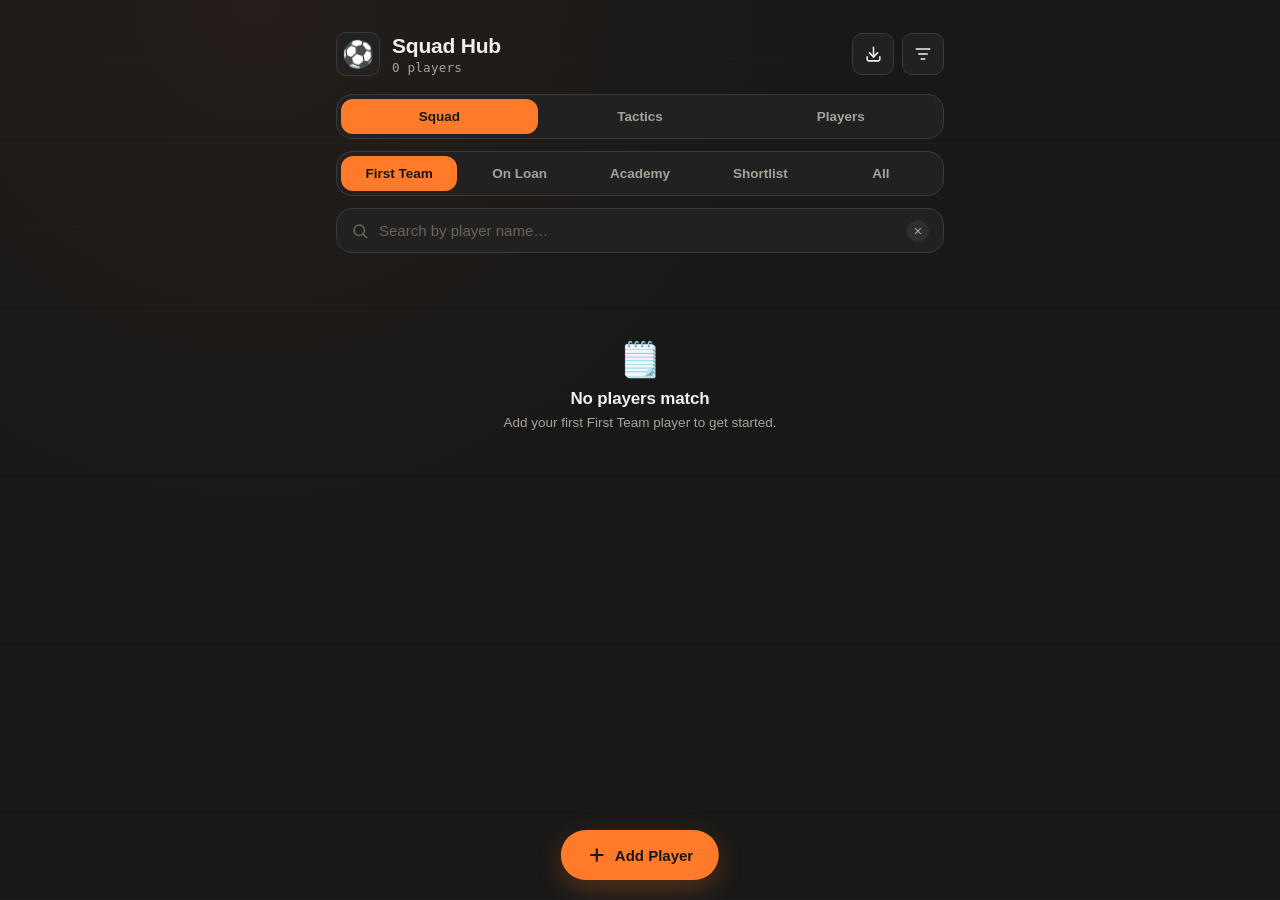
<file: index.html>
<!DOCTYPE html>
<html lang="en">
<head>
<meta charset="UTF-8">
<meta name="viewport" content="width=device-width, initial-scale=1.0, viewport-fit=cover">
<title>Squad Hub</title>

<link rel="apple-touch-icon" href="icons/icon.PNG">
<link rel="icon" type="image/png" href="icons/icon.PNG">

<meta name="apple-mobile-web-app-capable" content="yes">
<meta name="apple-mobile-web-app-status-bar-style" content="black-translucent">
<meta name="theme-color" content="#ff7a1a">
<meta name="apple-mobile-web-app-title" content="Squad Hub">
<meta name="application-name" content="Squad Hub">

<link rel="stylesheet" href="style.css">
</head>
<body>

<div class="app">

  <!-- Header -->
  <header class="app-header">
    <div class="app-header__title">
      <button type="button" class="app-header__crest" id="headerCrestBtn" aria-label="Useful links" aria-haspopup="dialog">⚽</button>
      <div>
        <h1>Squad Hub</h1>
        <p class="app-header__subtitle" id="squadCount">0 players</p>
      </div>
    </div>
    <div class="app-header__actions">
      <button class="btn btn--icon" id="openBackupBtn" aria-label="Open data and backup" aria-haspopup="dialog" aria-expanded="false">
        <svg viewBox="0 0 24 24" width="19" height="19" fill="none" stroke="currentColor" stroke-width="2" stroke-linecap="round" stroke-linejoin="round"><path d="M4 15v3a2 2 0 0 0 2 2h12a2 2 0 0 0 2-2v-3"></path><polyline points="7 10 12 15 17 10"></polyline><line x1="12" y1="15" x2="12" y2="3"></line></svg>
      </button>
      <button class="btn btn--icon" id="openFiltersBtn" aria-label="Open filters and sorting" aria-haspopup="dialog" aria-expanded="false">
        <svg viewBox="0 0 24 24" width="20" height="20" fill="none" stroke="currentColor" stroke-width="2" stroke-linecap="round" stroke-linejoin="round"><line x1="4" y1="6" x2="20" y2="6"></line><line x1="7" y1="12" x2="17" y2="12"></line><line x1="10" y1="18" x2="14" y2="18"></line></svg>
      </button>
    </div>
  </header>

  <!-- Top-level widget switch (Squad / Lineups) -->
  <div class="segmented-control" id="widgetSegmentedControl" role="tablist" aria-label="Switch widget"></div>

  <div id="squadView">

    <!-- Squad section switch (First Team / Academy / future sections) -->
    <div class="segmented-control" id="groupSegmentedControl" role="tablist" aria-label="Switch squad section"></div>

    <!-- Search -->
    <div class="search-bar">
      <svg class="search-bar__icon" viewBox="0 0 24 24" width="18" height="18" fill="none" stroke="currentColor" stroke-width="2" stroke-linecap="round" stroke-linejoin="round"><circle cx="11" cy="11" r="7"></circle><line x1="21" y1="21" x2="16.65" y2="16.65"></line></svg>
      <input type="search" id="searchInput" placeholder="Search by player name…" autocomplete="off" aria-label="Search players by name">
      <button class="search-bar__clear" id="clearSearchBtn" aria-label="Clear search" hidden>&times;</button>
    </div>

    <!-- Active filter chips -->
    <div class="active-filters" id="activeFilters" hidden></div>

    <!-- Shortlist total (shown only while the Shortlist section is active) -->
    <div class="shortlist-total" id="shortlistTotal" hidden>
      <span>Total Price</span>
      <span id="shortlistTotalValue">£0.00</span>
    </div>

    <!-- Squad list -->
    <main class="squad-list" id="squadList" aria-live="polite"></main>

    <!-- Empty state -->
    <div class="empty-state" id="emptyState" hidden>
      <div class="empty-state__icon">🗒️</div>
      <h2>No players match</h2>
      <p id="emptyStateText">Try adjusting your search or filters.</p>
      <button class="btn btn--ghost" id="emptyStateClearBtn" hidden>Clear filters</button>
    </div>

    <!-- Add Player button (always visible, thumb-friendly, above iPhone safe-area) -->
    <button class="add-player-btn" id="addPlayerBtn">
      <svg viewBox="0 0 24 24" width="20" height="20" fill="none" stroke="currentColor" stroke-width="2.5" stroke-linecap="round"><line x1="12" y1="5" x2="12" y2="19"></line><line x1="5" y1="12" x2="19" y2="12"></line></svg>
      <span>Add Player</span>
    </button>

  </div>

  <!-- Tactics widget -->
  <div id="tacticsView" hidden>

    <!-- Roles / Lineups sub-switch -->
    <div class="segmented-control" id="tacticsSubSegmentedControl" role="tablist" aria-label="Switch tactics view"></div>

    <!-- Roles sub-view: read-only tactical reference for the current formation -->
    <div id="rolesSubview">
      <div class="lineup-toolbar">
        <div class="lineup-toolbar__formation" id="rolesFormationLabel">4-3-3 Attack</div>
        <button class="btn btn--ghost btn--small" id="rolesManageTacticsBtn">Manage Tactics</button>
      </div>

      <div class="pitch" id="rolesPitch"></div>
    </div>

    <!-- Squad Depth sub-view: read-only, auto-picks the best 2 eligible
         players per role from First Team + Academy + Priority Shortlist -->
    <div id="squadDepthSubview" hidden>
      <div class="lineup-toolbar">
        <div class="lineup-toolbar__formation" id="squadDepthFormationLabel">4-3-3 Attack</div>
        <button class="btn btn--ghost btn--small" id="squadDepthManageTacticsBtn">Manage Tactics</button>
      </div>

      <div class="display-mode-control" id="squadDepthDisplayModeControl" role="tablist" aria-label="Choose how depth is ranked"></div>

      <div class="pitch" id="squadDepthPitch"></div>
    </div>

    <!-- Lineups sub-view (existing feature, unchanged) -->
    <div id="lineupsSubview" hidden>

      <div class="lineup-toolbar">
        <div class="lineup-toolbar__formation" id="formationLabel">4-3-3 Attack</div>
        <button class="btn btn--ghost btn--small" id="manageTacticsBtn">Manage Tactics</button>
      </div>

      <div class="display-mode-control" id="displayModeControl" role="tablist" aria-label="Choose what the pitch badges show"></div>

      <div class="pitch" id="pitch"></div>

      <div class="lineup-actions">
        <button class="btn btn--ghost" id="newLineupBtn">New Lineup</button>
        <button class="btn btn--primary" id="saveLineupBtn">Save Lineup</button>
      </div>

      <h2 class="lineup-section-title">Saved Lineups</h2>
      <div id="savedLineupsList"></div>
      <div class="empty-state" id="lineupsEmptyState" hidden>
        <div class="empty-state__icon">📋</div>
        <h2>No saved lineups yet</h2>
        <p>Build a starting XI on the pitch above, then tap Save Lineup.</p>
      </div>

    </div>

  </div>

  <!-- Players widget: standalone tools, not tied to your stored squad.
       Currently just Role Finder; built so a sub-widget switch can be
       added later the same way Tactics has one. -->
  <div id="playersView" hidden>

    <div id="roleFinderSubview">
      <p class="role-finder__intro">Select PlayStyles to see which tactical roles suit them best — this is a standalone calculator and never touches your stored squad.</p>

      <div class="search-bar">
        <svg class="search-bar__icon" viewBox="0 0 24 24" width="18" height="18" fill="none" stroke="currentColor" stroke-width="2" stroke-linecap="round" stroke-linejoin="round"><circle cx="11" cy="11" r="7"></circle><line x1="21" y1="21" x2="16.65" y2="16.65"></line></svg>
        <input type="search" id="roleFinderSearchInput" placeholder="Search PlayStyles…" autocomplete="off" aria-label="Search PlayStyles">
        <button class="search-bar__clear" id="roleFinderClearSearchBtn" aria-label="Clear search" hidden>&times;</button>
      </div>

      <div class="chip-group" id="roleFinderPlaystyleChips" role="group" aria-label="Select PlayStyles"></div>

      <button type="button" class="btn btn--ghost" id="roleFinderClearAllBtn">Clear All</button>

      <h2 class="lineup-section-title">Results</h2>
      <div id="roleFinderResults"></div>
      <div class="empty-state" id="roleFinderEmptyState">
        <div class="empty-state__icon">🔎</div>
        <h2>Select some PlayStyles</h2>
        <p>Pick one or more PlayStyles above to see which tactical roles they suit best.</p>
      </div>
    </div>

  </div>

</div>

<!-- Filters / Sort Sheet -->
<div class="sheet-backdrop" id="filtersBackdrop" hidden></div>
<div class="sheet" id="filtersSheet" role="dialog" aria-modal="true" aria-labelledby="filtersTitle" hidden>
  <div class="sheet__handle"></div>
  <div class="sheet__header">
    <h2 id="filtersTitle">Sort &amp; Filter</h2>
    <button class="btn btn--icon" id="closeFiltersBtn" aria-label="Close">&times;</button>
  </div>

  <div class="sheet__body">
    <section class="sheet__section">
      <h3>Sort by</h3>
      <div class="chip-group" id="sortChips" role="group" aria-label="Sort by"></div>
      <button class="sort-direction" id="sortDirectionBtn" type="button">
        <svg viewBox="0 0 24 24" width="16" height="16" fill="none" stroke="currentColor" stroke-width="2" stroke-linecap="round" stroke-linejoin="round" id="sortDirectionIcon"><line x1="12" y1="19" x2="12" y2="5"></line><polyline points="5 12 12 5 19 12"></polyline></svg>
        <span id="sortDirectionLabel">Ascending</span>
      </button>
    </section>

    <section class="sheet__section" id="categoryFilterSection" hidden>
      <h3>Category</h3>
      <div class="chip-group" id="categoryFilterChips" role="group" aria-label="Filter by category"></div>
    </section>

    <section class="sheet__section" id="priorityFilterSection" hidden>
      <h3>Priority</h3>
      <div class="chip-group" id="priorityFilterChips" role="group" aria-label="Filter by priority"></div>
    </section>

    <section class="sheet__section">
      <h3>Youth Academy</h3>
      <div class="chip-group" id="youthAcademyFilterChips" role="group" aria-label="Filter by youth academy"></div>
    </section>

    <section class="sheet__section">
      <h3>Position</h3>
      <div class="chip-group" id="positionChips" role="group" aria-label="Filter by position"></div>
    </section>

    <section class="sheet__section">
      <h3>PlayStyles</h3>
      <div class="chip-group" id="roleFitChips" role="group" aria-label="Filter by PlayStyle score"></div>
    </section>

    <section class="sheet__section">
      <h3>Tactical role</h3>
      <div class="chip-group" id="roleChips" role="group" aria-label="Filter by tactical role"></div>
    </section>
  </div>

  <div class="sheet__footer">
    <button class="btn btn--ghost" id="clearFiltersBtn">Clear all filters</button>
    <button class="btn btn--primary" id="applyFiltersBtn">Show results</button>
  </div>
</div>

<!-- Player Form (Add/Edit) -->
<div class="sheet-backdrop" id="formBackdrop" hidden></div>
<div class="sheet sheet--full" id="formSheet" role="dialog" aria-modal="true" aria-labelledby="formTitle" hidden>
  <div class="sheet__header sheet__header--center">
    <h2 id="formTitle">Add player</h2>
  </div>

  <form class="sheet__body player-form" id="playerForm" novalidate>

    <button type="button" class="btn btn--import" id="importScreenshotBtn">
      <svg viewBox="0 0 24 24" width="17" height="17" fill="none" stroke="currentColor" stroke-width="2" stroke-linecap="round" stroke-linejoin="round"><rect x="3" y="5" width="18" height="14" rx="2"></rect><circle cx="12" cy="12" r="3.5"></circle><path d="M8 5l1.5-2h5L16 5"></path></svg>
      Import from Screenshot
    </button>

    <div class="field">
      <label for="fieldName">Name</label>
      <input type="text" id="fieldName" name="name" required maxlength="60">
      <p class="field__error" id="errorName" hidden>Enter a player name.</p>
    </div>

    <div class="field">
      <label for="fieldSquadSection">Squad section</label>
      <select id="fieldSquadSection" name="squadSection" required></select>
      <p class="field__error" id="errorSquadSection" hidden>Choose a squad section.</p>
    </div>

    <div class="field">
      <label class="checkbox-field" for="fieldYouthAcademy">
        <input type="checkbox" id="fieldYouthAcademy" name="youthAcademy">
        <span>Youth Academy Player</span>
      </label>
    </div>

    <div class="field-row">
      <div class="field">
        <label for="fieldAge">Age</label>
        <input type="number" id="fieldAge" name="age" min="15" max="45" inputmode="numeric" required>
        <p class="field__error" id="errorAge" hidden>Age must be 15–45.</p>
      </div>
      <div class="field">
        <label for="fieldValue"><span id="fieldValueLabel">Value</span> <span class="field__optional">(£, optional)</span></label>
        <input type="text" id="fieldValue" name="value" inputmode="decimal" autocomplete="off">
        <p class="field__hint">Enter the full amount in pounds. Displayed as £ with thousands separators and two decimal places.</p>
        <p class="field__error" id="errorValue" hidden>Enter 0 or more.</p>
      </div>
    </div>

    <div class="field-row">
      <div class="field">
        <label for="fieldOverall">Overall</label>
        <input type="number" id="fieldOverall" name="overall" min="1" max="99" inputmode="numeric" required>
        <p class="field__error" id="errorOverall" hidden>Overall must be 1–99.</p>
      </div>
      <div class="field">
        <label for="fieldPotential">Potential</label>
        <div class="potential-input-row">
          <input type="number" id="fieldPotential" name="potential" min="1" max="99" inputmode="numeric" required>
          <button type="button" class="btn btn--icon btn--calc" id="calcPotentialBtn" aria-label="Calculate potential">
            <svg viewBox="0 0 24 24" width="19" height="19" fill="none" stroke="currentColor" stroke-width="2" stroke-linecap="round" stroke-linejoin="round"><path d="M15 4V2M15 16v-2M8 9h2M20 9h2M17.8 11.8L19 13M15 9h0M17.8 6.2L19 5M3 21l9-9M12.2 6.2L11 5"></path></svg>
          </button>
        </div>
        <p class="field__hint">Uses Age, Overall, Position and Value.</p>
        <p class="field__error" id="errorPotential" hidden>Potential must be 1–99 and ≥ Overall.</p>
      </div>
    </div>

    <div class="field">
      <label for="fieldPosition">Primary position</label>
      <select id="fieldPosition" name="position" required></select>
    </div>

    <div class="field">
      <label for="fieldRole">Tactical role <span class="field__optional">(optional)</span></label>
      <select id="fieldRole" name="role"></select>
    </div>

    <div class="field">
      <label>PlayStyles <span class="field__optional">(optional)</span></label>
      <p class="field__hint">Tap all the PlayStyles this player has.</p>
      <div class="chip-group chip-group--scroll" id="playstylesChips"></div>
    </div>

    <div class="field">
      <label>PlayStyle+ <span class="field__optional">(optional)</span></label>
      <p class="field__hint">Tap any PlayStyles that are upgraded to PlayStyle+.</p>
      <div class="chip-group chip-group--scroll" id="playstylesPlusChips"></div>
    </div>

    <div class="field">
      <label for="fieldNotes">Notes <span class="field__optional">(optional)</span></label>
      <textarea id="fieldNotes" name="notes" rows="4" maxlength="500"></textarea>
    </div>

    <button type="submit" hidden></button>
  </form>

  <div class="sheet__footer">
    <button class="btn btn--ghost" id="formCancelBtn" type="button">Cancel</button>
    <button class="btn btn--primary" id="formSaveBtn" type="button">Add Player</button>
  </div>
</div>

<!-- Player Detail View -->
<div class="sheet-backdrop" id="detailBackdrop" hidden></div>
<div class="sheet sheet--full" id="detailSheet" role="dialog" aria-modal="true" aria-labelledby="detailName" hidden>
  <div class="sheet__header">
    <button class="btn btn--text" id="detailCloseBtn">Close</button>
    <h2 id="detailSheetLabel">Player</h2>
    <button class="btn btn--text btn--text-primary" id="detailEditBtn">Edit</button>
  </div>

  <div class="sheet__body detail-view">
    <div class="detail-view__top">
      <div class="rating-plate rating-plate--lg">
        <span class="rating-plate__ovr" id="detailOverall">83</span>
        <span class="rating-plate__arrow">→</span>
        <span class="rating-plate__pot" id="detailPotential">89</span>
      </div>
      <div>
        <div class="detail-view__name-row">
          <h3 id="detailName">Player Name</h3>
          <span id="detailPriorityHeart"></span>
        </div>
        <p class="detail-view__meta" id="detailMeta">Age 21 · ST</p>
      </div>
    </div>

    <div class="detail-view__tags">
      <span class="tag tag--category" id="detailCategory" hidden></span>
      <span class="tag tag--position" id="detailPosition">ST</span>
      <span class="tag tag--role" id="detailRole">Advanced Forward</span>
      <span id="detailStyles"></span>
    </div>

    <section class="detail-view__section" id="detailValueRow" hidden>
      <h4 id="detailValueLabel">Value</h4>
      <p class="detail-view__value" id="detailValue">£0.00</p>
    </section>

    <section class="detail-view__section">
      <h4>PlayStyles</h4>
      <div class="detail-view__tag-list" id="detailStylesList"></div>
    </section>

    <section class="detail-view__section" id="detailStylesPlusRow" hidden>
      <h4>PlayStyle+</h4>
      <div class="detail-view__tag-list" id="detailStylesPlusList"></div>
    </section>

    <section class="detail-view__section" id="detailOtherPositionsRow" hidden>
      <h4>Other Positions</h4>
      <div id="detailOtherPositionsList"></div>
    </section>

    <section class="detail-view__section" id="detailNotesRow">
      <h4>Notes</h4>
      <p class="detail-view__notes" id="detailNotes">—</p>
    </section>

    <button class="btn btn--ghost" id="detailMoveGroupBtn">Move</button>
    <button class="btn btn--primary" id="detailSignPlayerBtn" hidden>Sign Player</button>
    <button class="btn btn--danger" id="detailDeleteBtn">Delete player</button>
  </div>
</div>

<!-- Role detail (tactical reference — no player data yet) -->
<div class="sheet-backdrop" id="roleDetailBackdrop" hidden></div>
<div class="sheet sheet--full" id="roleDetailSheet" role="dialog" aria-modal="true" aria-labelledby="roleDetailName" hidden>
  <div class="sheet__header">
    <button class="btn btn--text" id="roleDetailCloseBtn">Close</button>
    <h2 id="roleDetailSheetLabel">Role</h2>
    <span class="sheet__header-spacer" aria-hidden="true"></span>
  </div>

  <div class="sheet__body detail-view">
    <div class="role-detail__top">
      <h3 id="roleDetailName">Role Name</h3>
      <p class="detail-view__meta" id="roleDetailFocus">Focus</p>
    </div>

    <div class="detail-view__tags">
      <span class="tag tag--position" id="roleDetailPositionTag">POS</span>
    </div>

    <section class="detail-view__section" id="roleDetailAttributesSection">
      <h4>Key Attributes</h4>
      <div id="roleDetailAttributesTiers"></div>
    </section>

    <section class="detail-view__section" id="roleDetailPlaystylesSection">
      <h4>PlayStyle Tiers</h4>
      <div id="roleDetailPlaystyleTiers"></div>
    </section>
  </div>
</div>

<!-- Delete confirm -->
<div class="sheet-backdrop" id="confirmBackdrop" hidden></div>
<div class="confirm-dialog" id="confirmDialog" role="alertdialog" aria-modal="true" aria-labelledby="confirmTitle" hidden>
  <h3 id="confirmTitle">Delete this player?</h3>
  <p id="confirmText">This can't be undone.</p>
  <div class="confirm-dialog__actions">
    <button class="btn btn--ghost" id="confirmCancelBtn">Cancel</button>
    <button class="btn btn--danger" id="confirmDeleteBtn">Delete</button>
  </div>
</div>

<!-- Info dialog (single button, e.g. screenshot-import placeholder) -->
<div class="sheet-backdrop" id="infoBackdrop" hidden></div>
<div class="confirm-dialog" id="infoDialog" role="alertdialog" aria-modal="true" aria-labelledby="infoTitle" hidden>
  <h3 id="infoTitle">Coming soon</h3>
  <p id="infoText"></p>
  <div class="confirm-dialog__actions">
    <button class="btn btn--primary" id="infoOkBtn">Got it</button>
  </div>
</div>

<!-- Useful Links menu (opened from the header crest) -->
<div class="sheet-backdrop" id="linksMenuBackdrop" hidden></div>
<div class="confirm-dialog" id="linksMenuDialog" role="dialog" aria-modal="true" aria-labelledby="linksMenuTitle" hidden>
  <h3 id="linksMenuTitle">Useful Links</h3>
  <div class="links-menu">
    <a class="links-menu__item" href="https://github.com/RTChaud/career-mode-companion" target="_blank" rel="noopener">
      <span>GitHub Repository</span>
      <svg viewBox="0 0 24 24" width="16" height="16" fill="none" stroke="currentColor" stroke-width="2" stroke-linecap="round" stroke-linejoin="round"><path d="M18 13v6a2 2 0 0 1-2 2H5a2 2 0 0 1-2-2V8a2 2 0 0 1 2-2h6"></path><polyline points="15 3 21 3 21 9"></polyline><line x1="10" y1="14" x2="21" y2="3"></line></svg>
    </a>
    <a class="links-menu__item" href="https://sofifa.com/players" target="_blank" rel="noopener">
      <span>SoFIFA Player Database</span>
      <svg viewBox="0 0 24 24" width="16" height="16" fill="none" stroke="currentColor" stroke-width="2" stroke-linecap="round" stroke-linejoin="round"><path d="M18 13v6a2 2 0 0 1-2 2H5a2 2 0 0 1-2-2V8a2 2 0 0 1 2-2h6"></path><polyline points="15 3 21 3 21 9"></polyline><line x1="10" y1="14" x2="21" y2="3"></line></svg>
    </a>
    <a class="links-menu__item" href="https://cmtracker.net/tools/calculator/potential" target="_blank" rel="noopener">
      <span>Potential Calculator</span>
      <svg viewBox="0 0 24 24" width="16" height="16" fill="none" stroke="currentColor" stroke-width="2" stroke-linecap="round" stroke-linejoin="round"><path d="M18 13v6a2 2 0 0 1-2 2H5a2 2 0 0 1-2-2V8a2 2 0 0 1 2-2h6"></path><polyline points="15 3 21 3 21 9"></polyline><line x1="10" y1="14" x2="21" y2="3"></line></svg>
    </a>
    <a class="links-menu__item" href="https://www.reddit.com/r/FifaCareers/s/LpVRONANOk" target="_blank" rel="noopener">
      <span>r/FifaCareers</span>
      <svg viewBox="0 0 24 24" width="16" height="16" fill="none" stroke="currentColor" stroke-width="2" stroke-linecap="round" stroke-linejoin="round"><path d="M18 13v6a2 2 0 0 1-2 2H5a2 2 0 0 1-2-2V8a2 2 0 0 1 2-2h6"></path><polyline points="15 3 21 3 21 9"></polyline><line x1="10" y1="14" x2="21" y2="3"></line></svg>
    </a>
  </div>
  <div class="confirm-dialog__actions">
    <button class="btn btn--ghost" id="linksMenuCloseBtn">Close</button>
  </div>
</div>

<!-- Data & Backup -->
<div class="sheet-backdrop" id="backupBackdrop" hidden></div>
<div class="sheet" id="backupSheet" role="dialog" aria-modal="true" aria-labelledby="backupTitle" hidden>
  <div class="sheet__handle"></div>
  <div class="sheet__header">
    <h2 id="backupTitle">Data &amp; Backup</h2>
    <button class="btn btn--icon" id="closeBackupBtn" aria-label="Close">&times;</button>
  </div>

  <div class="sheet__body">
    <p class="field__hint">Export a backup before replacing or reinstalling the app. Importing a backup can restore your entire squad.</p>
    <p class="backup-last-exported" id="lastBackupText">No backup exported yet.</p>

    <div class="backup-actions">
      <button class="btn btn--backup-export" id="exportBackupBtn" type="button">
        <svg viewBox="0 0 24 24" width="17" height="17" fill="none" stroke="currentColor" stroke-width="2" stroke-linecap="round" stroke-linejoin="round"><path d="M12 3v12"></path><polyline points="7 10 12 15 17 10"></polyline><path d="M5 21h14"></path></svg>
        Export squad backup
      </button>
      <button class="btn btn--backup-import" id="importBackupBtn" type="button">
        <svg viewBox="0 0 24 24" width="17" height="17" fill="none" stroke="currentColor" stroke-width="2" stroke-linecap="round" stroke-linejoin="round"><path d="M12 21V9"></path><polyline points="7 14 12 9 17 14"></polyline><path d="M5 3h14"></path></svg>
        Import squad backup
      </button>
    </div>
    <input type="file" id="importFileInput" accept="application/json,.json" hidden>
  </div>
</div>

<!-- Import options (mode + duplicate strategy), shown after a backup file passes validation -->
<div class="sheet-backdrop" id="importBackdrop" hidden></div>
<div class="sheet" id="importSheet" role="dialog" aria-modal="true" aria-labelledby="importTitle" hidden>
  <div class="sheet__handle"></div>
  <div class="sheet__header">
    <h2 id="importTitle">Import Backup</h2>
    <button class="btn btn--icon" id="closeImportBtn" aria-label="Close">&times;</button>
  </div>

  <div class="sheet__body">
    <p class="field__hint" id="importSummaryText">Found 0 players in this backup.</p>

    <section class="sheet__section">
      <h3>How should this be imported?</h3>
      <div class="chip-group" id="importModeChips"></div>
    </section>

    <section class="sheet__section" id="importDuplicateSection" hidden>
      <h3>Duplicate players</h3>
      <p class="field__hint" id="importDuplicateText"></p>
      <div class="chip-group" id="importDuplicateChips"></div>
    </section>
  </div>

  <div class="sheet__footer">
    <button class="btn btn--ghost" id="importCancelBtn" type="button">Cancel</button>
    <button class="btn btn--primary" id="importConfirmBtn" type="button">Import</button>
  </div>
</div>

<!-- Import from Screenshot: Attributes + Financial screenshots of one player -->
<div class="sheet-backdrop" id="screenshotBackdrop" hidden></div>
<div class="sheet" id="screenshotSheet" role="dialog" aria-modal="true" aria-labelledby="screenshotTitle" hidden>
  <div class="sheet__handle"></div>
  <div class="sheet__header">
    <h2 id="screenshotTitle">Import from Screenshot</h2>
    <button class="btn btn--icon" id="closeScreenshotBtn" aria-label="Close">&times;</button>
  </div>

  <div class="sheet__body">
    <p class="field__hint">Select one or both. The Attributes screenshot fills in Name, Age, Overall, Position, and PlayStyles (a Global Transfer Network screenshot also fills in Potential). The Financial screenshot fills in Market Value. The images are only read locally to fill in the form below — they're never saved, uploaded, or stored anywhere.</p>

    <div class="field">
      <label for="screenshotAttributesInput">Attributes screenshot <span class="field__optional">(optional)</span></label>
      <input type="file" id="screenshotAttributesInput" accept="image/*">
      <p class="screenshot-file-name" id="screenshotAttributesName">No file selected.</p>
    </div>

    <div class="field">
      <label for="screenshotFinancialInput">Financial screenshot <span class="field__optional">(optional)</span></label>
      <input type="file" id="screenshotFinancialInput" accept="image/*">
      <p class="screenshot-file-name" id="screenshotFinancialName">No file selected.</p>
    </div>

    <p class="screenshot-status" id="screenshotStatus" hidden>Reading screenshots…</p>
    <p class="field__error screenshot-error" id="screenshotError" hidden></p>
  </div>

  <div class="sheet__footer">
    <button class="btn btn--ghost" id="screenshotCancelBtn" type="button">Cancel</button>
    <button class="btn btn--primary" id="screenshotExtractBtn" type="button" disabled>Extract &amp; Continue</button>
  </div>
</div>

<!-- Player Selector (tapping a pitch position) -->
<div class="sheet-backdrop" id="playerSelectorBackdrop" hidden></div>
<div class="sheet" id="playerSelectorSheet" role="dialog" aria-modal="true" aria-labelledby="playerSelectorTitle" hidden>
  <div class="sheet__handle"></div>
  <div class="sheet__header">
    <h2 id="playerSelectorTitle">Choose a player</h2>
    <button class="btn btn--icon" id="closePlayerSelectorBtn" aria-label="Close">&times;</button>
  </div>
  <div class="sheet__body">
    <button type="button" class="btn btn--danger" id="playerSelectorClearBtn" hidden>Clear this position</button>
    <div id="playerSelectorList"></div>
    <p class="empty-state__text" id="playerSelectorEmpty" hidden>No players in your squad yet.</p>
  </div>
</div>

<!-- Save Lineup name prompt -->
<div class="sheet-backdrop" id="saveLineupBackdrop" hidden></div>
<div class="confirm-dialog" id="saveLineupDialog" role="alertdialog" aria-modal="true" aria-labelledby="saveLineupTitle" hidden>
  <h3 id="saveLineupTitle">Save Lineup</h3>
  <div class="field">
    <label for="lineupNameInput">Lineup name</label>
    <input type="text" id="lineupNameInput" maxlength="60">
  </div>
  <div class="confirm-dialog__actions">
    <button class="btn btn--ghost" id="saveLineupCancelBtn">Cancel</button>
    <button class="btn btn--primary" id="saveLineupConfirmBtn">Save</button>
  </div>
</div>

<div class="toast" id="toast" role="status" aria-live="polite"></div>

<script src="js/storage.js"></script>
<script src="js/players.js"></script>
<script src="js/calculator.js"></script>
<script src="js/lineups.js"></script>
<script src="js/ui.js"></script>
<script src="js/import.js"></script>
<script src="js/app.js"></script>
</body>
</html>
</file>
<file: style.css>
/* ============================================
   SQUAD HUB — Design tokens
   Theme: charcoal & floodlight orange.
   ============================================ */
:root {
  /* Color */
  --bg: #181818;
  --surface: #212121;
  --surface-raised: #292929;
  --line: #3A3A3A;
  --line-soft: #2E2E2E;
  --accent: #FF7A29;
  --accent-dim: #CC5F1F;
  --accent-2: #4DA6FF;
  --danger: #FF6B5E;
  --text: #F2EFEA;
  --text-muted: #A8A29B;
  --text-faint: #6B655D;

  /* Type — system stacks only, no network font requests */
  --font-display: -apple-system, 'SF Pro Display', 'Segoe UI', Roboto, sans-serif;
  --font-body: -apple-system, 'SF Pro Text', 'Segoe UI', Roboto, sans-serif;
  --font-mono: 'SF Mono', 'Menlo', 'Consolas', monospace;

  /* Layout */
  --radius-sm: 10px;
  --radius-md: 16px;
  --radius-lg: 22px;
  --header-h: 64px;
  --safe-bottom: env(safe-area-inset-bottom, 0px);
  --safe-top: env(safe-area-inset-top, 0px);
}

* { box-sizing: border-box; }

html, body {
  margin: 0;
  padding: 0;
  background: var(--bg);
  color: var(--text);
  font-family: var(--font-body);
  -webkit-font-smoothing: antialiased;
}

body {
  background-image:
    radial-gradient(circle at 20% 0%, rgba(255,122,41,0.06), transparent 40%),
    repeating-linear-gradient(0deg, rgba(255,255,255,0.015) 0px, rgba(255,255,255,0.015) 1px, transparent 1px, transparent 84px);
}

h1, h2, h3, h4 { font-family: var(--font-display); margin: 0; letter-spacing: -0.01em; }

button, input, select, textarea { font-family: inherit; color: inherit; }

:focus-visible {
  outline: 2px solid var(--accent);
  outline-offset: 2px;
}

.app {
  max-width: 640px;
  margin: 0 auto;
  padding: calc(16px + var(--safe-top)) 16px calc(96px + var(--safe-bottom));
  min-height: 100vh;
}

/* ============ Header ============ */
.app-header {
  display: flex;
  align-items: center;
  justify-content: space-between;
  margin-bottom: 18px;
}
.app-header__actions {
  display: flex;
  align-items: center;
  gap: 8px;
}
.app-header__title {
  display: flex;
  align-items: center;
  gap: 12px;
}
.app-header__crest {
  font-size: 26px;
  width: 44px;
  height: 44px;
  display: flex;
  align-items: center;
  justify-content: center;
  background: var(--surface);
  border: 1px solid var(--line);
  border-radius: var(--radius-sm);
  cursor: pointer;
  padding: 0;
  font-family: inherit;
  flex-shrink: 0;
}
.app-header__crest:active { transform: scale(0.95); }
.app-header h1 {
  font-size: 21px;
  font-weight: 700;
  color: var(--text);
}
.app-header__subtitle {
  margin: 2px 0 0;
  font-size: 12.5px;
  color: var(--text-muted);
  font-family: var(--font-mono);
  letter-spacing: 0.02em;
}

/* ============ Buttons ============ */
.btn {
  border: none;
  cursor: pointer;
  font-weight: 600;
  border-radius: var(--radius-sm);
  transition: transform 0.12s ease, background 0.15s ease, opacity 0.15s ease;
}
.btn:active { transform: scale(0.96); }

.btn--icon {
  width: 42px;
  height: 42px;
  display: flex;
  align-items: center;
  justify-content: center;
  background: var(--surface);
  border: 1px solid var(--line);
  color: var(--text);
  font-size: 20px;
  line-height: 1;
}
.btn--primary {
  background: var(--accent);
  color: var(--bg);
  padding: 13px 18px;
  font-size: 15px;
}
.btn--ghost {
  background: transparent;
  border: 1px solid var(--line);
  color: var(--text-muted);
  padding: 13px 18px;
  font-size: 14px;
}
#detailMoveGroupBtn {
  width: 100%;
  margin-bottom: 10px;
}
#detailSignPlayerBtn {
  width: 100%;
  margin-bottom: 10px;
}
.btn--danger {
  background: rgba(255,107,94,0.12);
  color: var(--danger);
  border: 1px solid rgba(255,107,94,0.35);
  padding: 13px 18px;
  font-size: 14.5px;
  width: 100%;
}
.btn--text {
  background: none;
  color: var(--text-muted);
  font-size: 15px;
  padding: 8px 4px;
}
.btn--text-primary { color: var(--accent); }

/* ============ Search ============ */
.search-bar {
  position: relative;
  display: flex;
  align-items: center;
  background: var(--surface);
  border: 1px solid var(--line);
  border-radius: var(--radius-md);
  padding: 0 14px;
  margin-bottom: 12px;
}
.search-bar__icon { color: var(--text-faint); flex-shrink: 0; }
.search-bar input {
  flex: 1;
  background: none;
  border: none;
  padding: 13px 10px;
  font-size: 15px;
  color: var(--text);
}
.search-bar input::placeholder { color: var(--text-faint); }
.search-bar input:focus { outline: none; }
.search-bar__clear {
  background: var(--line-soft);
  color: var(--text-muted);
  border: none;
  width: 22px;
  height: 22px;
  border-radius: 50%;
  font-size: 15px;
  cursor: pointer;
  display: flex;
  align-items: center;
  justify-content: center;
}

/* ============ Active filter chips ============ */
.active-filters {
  display: flex;
  flex-wrap: wrap;
  gap: 8px;
  margin-bottom: 14px;
}
.shortlist-total {
  display: flex;
  align-items: center;
  justify-content: space-between;
  background: var(--surface);
  border: 1px solid var(--line);
  border-radius: var(--radius-sm);
  padding: 12px 16px;
  margin-bottom: 14px;
  font-weight: 700;
}
.shortlist-total span:first-child {
  color: var(--text-muted);
  font-size: 13px;
  text-transform: uppercase;
  letter-spacing: 0.04em;
}
.shortlist-total span:last-child {
  color: var(--accent);
  font-family: var(--font-mono);
  font-size: 15px;
}
.shortlist-total[hidden] { display: none; }
.active-filter-chip {
  display: flex;
  align-items: center;
  gap: 6px;
  background: rgba(255,122,41,0.1);
  border: 1px solid rgba(255,122,41,0.3);
  color: var(--accent);
  font-size: 12.5px;
  font-weight: 600;
  padding: 6px 8px 6px 12px;
  border-radius: 999px;
}
.active-filter-chip button {
  background: none;
  border: none;
  color: var(--accent);
  cursor: pointer;
  font-size: 15px;
  line-height: 1;
  padding: 2px;
}

/* ============ Squad list ============ */
.squad-list {
  display: flex;
  flex-direction: column;
  gap: 10px;
}

.player-card {
  display: flex;
  align-items: center;
  gap: 14px;
  background: var(--surface);
  border: 1px solid var(--line);
  border-radius: var(--radius-md);
  padding: 14px;
  cursor: pointer;
  text-align: left;
  width: 100%;
  transition: border-color 0.15s ease, background 0.15s ease;
}
.player-card:hover { border-color: var(--accent-dim); background: var(--surface-raised); }
.player-card:active { transform: scale(0.995); }

.priority-heart {
  display: flex;
  align-items: center;
  justify-content: center;
  background: none;
  border: none;
  padding: 4px;
  cursor: pointer;
  color: var(--text-faint);
  flex-shrink: 0;
}
.priority-heart svg { fill: none; stroke: currentColor; stroke-width: 1.8; }
.priority-heart:active { transform: scale(0.9); }
.priority-heart.is-priority { color: var(--accent); }
.priority-heart.is-priority svg { fill: currentColor; stroke: currentColor; }

.detail-view__name-row {
  display: flex;
  align-items: center;
  gap: 6px;
}
.detail-view__name-row h3 { margin: 0; }

.rating-plate {
  flex-shrink: 0;
  display: flex;
  flex-direction: column;
  align-items: center;
  justify-content: center;
  width: 56px;
  height: 56px;
  background: linear-gradient(160deg, var(--surface-raised), var(--bg));
  border: 1px solid var(--line);
  border-radius: var(--radius-sm);
  font-family: var(--font-mono);
  position: relative;
  overflow: hidden;
}
.rating-plate::before {
  content: '';
  position: absolute;
  inset: 0;
  border-top: 2px solid var(--accent);
  opacity: 0.9;
}
.rating-plate__ovr {
  font-size: 18px;
  font-weight: 700;
  color: var(--accent);
  line-height: 1.1;
}
.rating-plate__pot-row {
  display: flex;
  align-items: center;
  gap: 2px;
}
.rating-plate__pot-small {
  font-size: 10.5px;
  color: var(--text-muted);
  font-weight: 600;
}

.player-card__info {
  flex: 1;
  min-width: 0;
}
.player-card__name {
  font-family: var(--font-display);
  font-weight: 600;
  font-size: 15.5px;
  color: var(--text);
  white-space: nowrap;
  overflow: hidden;
  text-overflow: ellipsis;
}
.player-card__row {
  display: flex;
  align-items: center;
  gap: 6px;
  margin-top: 5px;
  font-size: 12px;
  color: var(--text-muted);
  flex-wrap: wrap;
}
.tag {
  display: inline-flex;
  align-items: center;
  padding: 3px 8px;
  border-radius: 999px;
  font-size: 11.5px;
  font-weight: 600;
  white-space: nowrap;
}
.tag--position {
  background: rgba(77,166,255,0.14);
  color: var(--accent-2);
}
.tag--role {
  background: rgba(255,255,255,0.06);
  color: var(--text-muted);
}
.tag--category {
  background: rgba(255,122,41,0.14);
  color: var(--accent);
}
.tag--age {
  font-family: var(--font-mono);
  color: var(--text-faint);
}
.tag--value {
  background: rgba(255,255,255,0.06);
  color: var(--text);
  font-family: var(--font-mono);
}

.player-card__chevron {
  color: var(--text-faint);
  flex-shrink: 0;
}

/* ============ Empty state ============ */
.empty-state {
  text-align: center;
  padding: 60px 20px;
  color: var(--text-muted);
}
.empty-state__icon { font-size: 34px; margin-bottom: 10px; }
.empty-state h2 { font-size: 17px; color: var(--text); margin-bottom: 6px; }
.empty-state p { font-size: 13.5px; margin: 0 0 16px; }

/* ============ Add Player button ============ */
.add-player-btn {
  position: fixed;
  left: 50%;
  transform: translateX(-50%);
  bottom: calc(20px + var(--safe-bottom));
  display: flex;
  align-items: center;
  gap: 8px;
  padding: 15px 26px;
  border-radius: 999px;
  background: var(--accent);
  color: var(--bg);
  border: none;
  font-family: var(--font-display);
  font-weight: 700;
  font-size: 15px;
  box-shadow: 0 8px 24px rgba(255,122,41,0.3), 0 2px 8px rgba(0,0,0,0.45);
  cursor: pointer;
  z-index: 40;
  transition: transform 0.15s ease;
}
.add-player-btn:active { transform: translateX(-50%) scale(0.95); }
.add-player-btn[hidden] { display: none; }

/* ============ Sheets (bottom sheet / modal) ============ */
.sheet-backdrop {
  position: fixed;
  inset: 0;
  background: rgba(0,0,0,0.55);
  backdrop-filter: blur(2px);
  z-index: 50;
  opacity: 0;
  transition: opacity 0.2s ease;
}
.sheet-backdrop.is-visible { opacity: 1; }

.sheet {
  position: fixed;
  left: 0; right: 0; bottom: 0;
  max-width: 640px;
  margin: 0 auto;
  background: var(--surface);
  border: 1px solid var(--line);
  border-bottom: none;
  border-radius: 24px 24px 0 0;
  z-index: 51;
  max-height: 88vh;
  display: flex;
  flex-direction: column;
  transform: translateY(100%);
  transition: transform 0.28s cubic-bezier(0.32, 0.72, 0, 1);
  padding-bottom: var(--safe-bottom);
}
.sheet.is-visible { transform: translateY(0); }
.sheet--full { max-height: 100vh; height: 100vh; border-radius: 0; top: 0; }
.sheet--full.is-visible { transform: translateY(0); }
.sheet[hidden], .sheet-backdrop[hidden] { display: none; }

.sheet__handle {
  width: 40px;
  height: 4px;
  background: var(--line);
  border-radius: 2px;
  margin: 10px auto 0;
  flex-shrink: 0;
}
.sheet__header {
  display: flex;
  align-items: center;
  justify-content: space-between;
  padding: calc(14px + var(--safe-top) * 0.4) 18px 14px;
  border-bottom: 1px solid var(--line-soft);
  flex-shrink: 0;
}
.sheet__header h2 { font-size: 16px; }
.sheet__header--center { justify-content: center; }
.sheet__body {
  padding: 18px;
  overflow-y: auto;
  flex: 1;
  -webkit-overflow-scrolling: touch;
}
.sheet__footer {
  display: flex;
  gap: 10px;
  padding: 14px 18px;
  border-top: 1px solid var(--line-soft);
  flex-shrink: 0;
}
.sheet__footer .btn { flex: 1; }

.sheet__section { margin-bottom: 26px; }
.sheet__section h3 {
  font-size: 12.5px;
  text-transform: uppercase;
  letter-spacing: 0.06em;
  color: var(--text-muted);
  margin-bottom: 10px;
  font-weight: 600;
}

.chip-group {
  display: flex;
  flex-wrap: wrap;
  gap: 8px;
}
.chip {
  background: var(--surface-raised);
  border: 1px solid var(--line);
  color: var(--text-muted);
  font-size: 13px;
  font-weight: 600;
  padding: 8px 14px;
  border-radius: 999px;
  cursor: pointer;
}
.chip.is-active {
  background: var(--accent);
  border-color: var(--accent);
  color: var(--bg);
}

/* ============ Squad section switch (First Team / Academy / etc.) ============ */
.segmented-control {
  display: flex;
  gap: 4px;
  background: var(--surface);
  border: 1px solid var(--line);
  border-radius: var(--radius-md);
  padding: 4px;
  margin-bottom: 12px;
}
.segmented-control__btn {
  flex: 1;
  background: none;
  border: none;
  color: var(--text-muted);
  font-family: var(--font-display);
  font-weight: 700;
  font-size: 13.5px;
  padding: 10px 10px;
  border-radius: calc(var(--radius-md) - 4px);
  cursor: pointer;
  transition: background 0.15s ease, color 0.15s ease;
}
.segmented-control__btn.is-active {
  background: var(--accent);
  color: var(--bg);
}

.sort-direction {
  display: inline-flex;
  align-items: center;
  gap: 6px;
  margin-top: 12px;
  background: none;
  border: 1px solid var(--line);
  color: var(--text-muted);
  padding: 8px 12px;
  border-radius: 999px;
  font-size: 12.5px;
  font-weight: 600;
  cursor: pointer;
}
.sort-direction svg { transition: transform 0.15s ease; }
.sort-direction.is-desc svg { transform: rotate(180deg); }

/* ============ Player form ============ */
.player-form { padding-bottom: 40px; }

.btn--import {
  display: flex;
  align-items: center;
  justify-content: center;
  gap: 8px;
  width: 100%;
  background: rgba(77,166,255,0.1);
  border: 1px dashed rgba(77,166,255,0.4);
  color: var(--accent-2);
  padding: 13px 14px;
  border-radius: var(--radius-sm);
  font-size: 13.5px;
  font-weight: 600;
  margin-bottom: 22px;
  cursor: pointer;
}
.btn--import:active { transform: scale(0.98); }
.btn--import[hidden] { display: none; }

.potential-input-row {
  display: flex;
  gap: 8px;
  align-items: stretch;
}
.potential-input-row input {
  flex: 1;
  min-width: 0;
}
.btn--calc {
  width: 48px;
  height: 48px;
  flex-shrink: 0;
  background: rgba(255,122,41,0.12);
  border: 1px solid rgba(255,122,41,0.35);
  color: var(--accent);
}

.field__hint {
  margin: -2px 0 8px;
  font-size: 12px;
  color: var(--text-faint);
  line-height: 1.4;
}

.chip-group--scroll {
  max-height: 180px;
  overflow-y: auto;
  padding: 2px;
  -webkit-overflow-scrolling: touch;
}
.field { margin-bottom: 18px; }
.checkbox-field {
  display: flex !important;
  align-items: center;
  gap: 10px;
  font-size: 15px !important;
  font-weight: 400 !important;
  color: var(--text) !important;
  text-transform: none !important;
  letter-spacing: normal !important;
  cursor: pointer;
}
.checkbox-field input[type="checkbox"] {
  width: 20px;
  height: 20px;
  accent-color: var(--accent);
  flex-shrink: 0;
}
.field-row {
  display: grid;
  grid-template-columns: 1fr 1fr;
  gap: 12px;
}
.field label {
  display: block;
  font-size: 12.5px;
  font-weight: 600;
  color: var(--text-muted);
  margin-bottom: 7px;
  text-transform: uppercase;
  letter-spacing: 0.04em;
}
.field__optional {
  text-transform: none;
  font-weight: 400;
  color: var(--text-faint);
  letter-spacing: 0;
}
.field input, .field select, .field textarea {
  width: 100%;
  background: var(--surface-raised);
  border: 1px solid var(--line);
  border-radius: var(--radius-sm);
  padding: 13px 14px;
  font-size: 15px;
  color: var(--text);
}
.field input:focus, .field select:focus, .field textarea:focus {
  outline: none;
  border-color: var(--accent);
}
.field select {
  appearance: none;
  background-image: url("data:image/svg+xml,%3Csvg xmlns='http://www.w3.org/2000/svg' width='16' height='16' viewBox='0 0 24 24' fill='none' stroke='%23A8A29B' stroke-width='2'%3E%3Cpolyline points='6 9 12 15 18 9'%3E%3C/polyline%3E%3C/svg%3E");
  background-repeat: no-repeat;
  background-position: right 14px center;
  padding-right: 38px;
}
.field textarea { resize: vertical; font-family: var(--font-body); }
.field.has-error input, .field.has-error select {
  border-color: var(--danger);
}
.field__error {
  color: var(--danger);
  font-size: 12px;
  margin: 6px 0 0;
}

.screenshot-file-name {
  margin: 6px 0 0;
  font-size: 12px;
  color: var(--text-faint);
}
.screenshot-status {
  margin: 4px 0 0;
  font-size: 13px;
  color: var(--accent);
  font-weight: 600;
}
.screenshot-error {
  margin-top: 10px;
}

/* ============ Detail view ============ */
.detail-view__top {
  display: flex;
  align-items: center;
  gap: 16px;
  margin-bottom: 18px;
}
.rating-plate--lg {
  width: 76px;
  height: 76px;
  flex-direction: row;
  gap: 6px;
}
.rating-plate--lg .rating-plate__ovr { font-size: 20px; }
.rating-plate__arrow { color: var(--text-faint); font-size: 13px; }
.rating-plate__pot { font-size: 15px; color: var(--accent-2); font-weight: 700; font-family: var(--font-mono); }

.detail-view__top h3 { font-size: 19px; margin-bottom: 4px; }
.detail-view__meta { margin: 0; color: var(--text-muted); font-size: 13px; font-family: var(--font-mono); }

.detail-view__tags {
  display: flex;
  flex-wrap: wrap;
  gap: 8px;
  margin-bottom: 24px;
}
.detail-view__tags .tag { font-size: 12.5px; padding: 6px 12px; }

.detail-view__section { margin-bottom: 30px; }
.detail-view__section h4 {
  font-size: 12.5px;
  text-transform: uppercase;
  letter-spacing: 0.06em;
  color: var(--text-muted);
  margin-bottom: 8px;
}
.detail-view__value {
  margin: 0;
  font-family: var(--font-mono);
  font-size: 22px;
  font-weight: 700;
  color: var(--accent);
}

.detail-view__tag-list {
  display: flex;
  flex-wrap: wrap;
  gap: 8px;
}
.detail-view__dash {
  color: var(--text-faint);
  font-size: 13.5px;
}
.tag--playstyle {
  background: rgba(77,166,255,0.12);
  color: var(--accent-2);
  font-size: 12px;
  padding: 5px 10px;
}
/* Tier colours match the Role Detail page's S/A/B/C/Low-Value badges
   exactly — same shared role data, same colour scale, everywhere. */
.tag--playstyle-s { background: rgba(76,175,80,0.16); color: #4CAF50; }
.tag--playstyle-a { background: rgba(232,163,61,0.16); color: #E8A33D; }
.tag--playstyle-unlisted { background: rgba(255,107,94,0.16); color: var(--danger); }

.detail-view__notes {
  margin: 0;
  font-size: 14.5px;
  line-height: 1.6;
  color: var(--text);
  white-space: pre-wrap;
  background: var(--surface-raised);
  border: 1px solid var(--line);
  border-radius: var(--radius-sm);
  padding: 14px;
}

/* ============ Confirm dialog ============ */
.confirm-dialog {
  position: fixed;
  top: 50%; left: 50%;
  transform: translate(-50%, -50%);
  width: min(340px, 88vw);
  background: var(--surface);
  border: 1px solid var(--line);
  border-radius: var(--radius-lg);
  padding: 22px;
  z-index: 61;
}
.confirm-dialog h3 { font-size: 16.5px; margin-bottom: 8px; }
.confirm-dialog p { color: var(--text-muted); font-size: 13.5px; margin: 0 0 18px; }
.confirm-dialog__actions { display: flex; gap: 10px; }
.confirm-dialog__actions .btn { flex: 1; }

.links-menu {
  display: flex;
  flex-direction: column;
  gap: 8px;
  margin-bottom: 18px;
}
.links-menu__item {
  display: flex;
  align-items: center;
  justify-content: space-between;
  padding: 13px 14px;
  background: var(--surface-raised);
  border: 1px solid var(--line);
  border-radius: var(--radius-sm);
  color: var(--text);
  font-size: 14px;
  font-weight: 600;
  text-decoration: none;
}
.links-menu__item svg { color: var(--text-faint); flex-shrink: 0; }
.links-menu__item:active { background: var(--surface); }

/* ============ Data & Backup ============ */
.backup-last-exported {
  margin: 6px 0 0;
  font-size: 12px;
  color: var(--text-faint);
  font-family: var(--font-mono);
}
.backup-actions {
  display: flex;
  flex-direction: column;
  gap: 10px;
  margin-top: 18px;
}
.btn--backup-export,
.btn--backup-import {
  display: flex;
  align-items: center;
  justify-content: center;
  gap: 8px;
  width: 100%;
  padding: 13px 16px;
  border-radius: var(--radius-sm);
  font-size: 14px;
  font-weight: 600;
}
.btn--backup-export {
  background: rgba(77,166,255,0.1);
  border: 1px solid rgba(77,166,255,0.35);
  color: var(--accent-2);
}
.btn--backup-import {
  background: var(--surface-raised);
  border: 1px solid var(--line);
  color: var(--text);
}

/* ============ Toast ============ */
.toast {
  position: fixed;
  left: 50%;
  bottom: calc(24px + var(--safe-bottom));
  transform: translate(-50%, 20px);
  background: var(--surface-raised);
  border: 1px solid var(--line);
  color: var(--text);
  padding: 12px 20px;
  border-radius: 999px;
  font-size: 13.5px;
  font-weight: 600;
  opacity: 0;
  pointer-events: none;
  transition: transform 0.25s ease, opacity 0.25s ease;
  z-index: 80;
  white-space: nowrap;
}
.toast.is-visible {
  opacity: 1;
  transform: translate(-50%, 0);
}

/* ============ Lineups widget ============ */
.btn--small {
  padding: 8px 14px;
  font-size: 12.5px;
}
.lineup-toolbar {
  display: flex;
  align-items: center;
  justify-content: space-between;
  margin-bottom: 14px;
}
.lineup-toolbar__formation {
  font-family: var(--font-display);
  font-weight: 700;
  font-size: 15px;
  color: var(--text);
}
.display-mode-control {
  display: flex;
  gap: 6px;
  margin-bottom: 12px;
}
.display-mode-control__btn {
  flex: 1;
  display: flex;
  align-items: center;
  justify-content: center;
  height: 38px;
  background: var(--surface);
  border: 1px solid var(--line);
  border-radius: var(--radius-sm);
  color: var(--text-muted);
  font-size: 16px;
  cursor: pointer;
  line-height: 1;
}
.display-mode-control__btn.is-active {
  background: var(--accent);
  border-color: var(--accent);
  color: var(--bg);
}
.pitch {
  position: relative;
  width: 100%;
  aspect-ratio: 3 / 4.55;
  border-radius: var(--radius-md);
  border: 1px solid var(--line);
  background:
    linear-gradient(rgba(255,255,255,0.05) 1px, transparent 1px) 0 0 / 100% 12.5%,
    radial-gradient(circle at 50% 50%, rgba(255,255,255,0.06) 0, rgba(255,255,255,0.06) 1px, transparent 1px) 50% 50% / 100% 100% no-repeat,
    linear-gradient(180deg, #163a1f, #0e2415);
  overflow: hidden;
  margin-bottom: 16px;
}
.pitch::before {
  /* center circle + halfway line, purely decorative */
  content: '';
  position: absolute;
  left: 50%; top: 50%;
  width: 30%; aspect-ratio: 1;
  border: 1px solid rgba(255,255,255,0.18);
  border-radius: 50%;
  transform: translate(-50%, -50%);
}
.pitch::after {
  content: '';
  position: absolute;
  left: 0; right: 0; top: 50%;
  border-top: 1px solid rgba(255,255,255,0.18);
}
.pitch-slot {
  position: absolute;
  /* Anchored by the marker circle's center (half its 40px height), not
     the whole block's center — so two markers at the same y% always
     line up even if one's role label wraps to an extra line below it. */
  transform: translate(-50%, -20px);
  width: 84px;
}
.pitch-slot__main {
  display: flex;
  flex-direction: column;
  align-items: center;
  gap: 2px;
  cursor: pointer;
  background: none;
  border: none;
  padding: 0;
  width: 100%;
  color: var(--text);
}
.pitch-slot__marker {
  width: 40px;
  height: 40px;
  border-radius: 50%;
  background: var(--surface-raised);
  border: 2px solid var(--accent);
  display: flex;
  align-items: center;
  justify-content: center;
  font-family: var(--font-mono);
  font-weight: 700;
  font-size: 13px;
  color: var(--accent);
  position: relative;
  box-shadow: 0 2px 8px rgba(0,0,0,0.35);
  flex-shrink: 0;
}
.pitch-slot.is-empty .pitch-slot__marker {
  border-style: dashed;
  border-color: var(--text-faint);
  color: var(--text-faint);
  background: rgba(0,0,0,0.25);
}
.pitch-slot__warning {
  position: absolute;
  top: -4px;
  right: -4px;
  width: 16px;
  height: 16px;
  border-radius: 50%;
  background: var(--danger);
  color: var(--bg);
  font-size: 11px;
  font-weight: 800;
  display: flex;
  align-items: center;
  justify-content: center;
  border: 2px solid var(--bg);
  z-index: 1;
}
.pitch-slot__change {
  position: absolute;
  top: -4px;
  left: -4px;
  width: 18px;
  height: 18px;
  border-radius: 50%;
  background: var(--surface-raised);
  color: var(--text-muted);
  border: 1px solid var(--line);
  font-size: 10px;
  display: flex;
  align-items: center;
  justify-content: center;
  cursor: pointer;
  padding: 0;
  z-index: 2;
}

/* ============ Squad Depth (read-only, auto-picked top 2 per role) ============ */
.pitch-slot--depth {
  width: 98px;
  /* Anchored by the small marker's own center, same idea as the normal
     26px-tall marker used elsewhere but sized for this compact style. */
  transform: translate(-50%, -13px);
}
.pitch-slot__marker--depth {
  width: 26px;
  height: 26px;
  border-radius: 50%;
  background: var(--surface-raised);
  border: 2px solid var(--accent);
  color: var(--accent);
  font-family: var(--font-mono);
  font-weight: 700;
  font-size: 10px;
  display: flex;
  align-items: center;
  justify-content: center;
  margin: 0 auto 4px;
}
.pitch-slot__depth-rows {
  display: flex;
  flex-direction: column;
  gap: 3px;
}
.depth-row {
  display: flex;
  align-items: center;
  justify-content: space-between;
  gap: 5px;
  background: rgba(0, 0, 0, 0.3);
  border: none;
  border-radius: 5px;
  padding: 3px 6px;
  line-height: 1.2;
  width: 100%;
  cursor: pointer;
  font: inherit;
  text-align: left;
  -webkit-tap-highlight-color: transparent;
}
.depth-row__name {
  font-size: 9.5px;
  font-weight: 600;
  color: var(--text);
  overflow: hidden;
  text-overflow: ellipsis;
  white-space: nowrap;
  max-width: 62px;
}
.depth-row__value {
  flex-shrink: 0;
  font-family: var(--font-mono);
  font-weight: 700;
  font-size: 10px;
  color: var(--accent);
}
.depth-row__value .star-rating__star { font-size: 8px; }

.pitch-slot__name {
  font-size: 10.5px;
  font-weight: 700;
  text-align: center;
  line-height: 1.2;
  max-width: 84px;
  white-space: normal;
  overflow-wrap: break-word;
  text-shadow: 0 1px 3px rgba(0,0,0,0.6);
}
.pitch-slot__name--other-section {
  font-style: italic;
  color: var(--text-muted);
}
.pitch-slot__role {
  font-size: 9px;
  color: var(--text-faint);
  text-align: center;
  line-height: 1.2;
  max-width: 84px;
  white-space: normal;
  overflow-wrap: break-word;
}
.lineup-actions {
  display: flex;
  gap: 10px;
  margin-bottom: 22px;
}
.lineup-actions .btn { flex: 1; }
.lineup-section-title {
  font-family: var(--font-display);
  font-size: 15px;
  font-weight: 700;
  margin-bottom: 10px;
}
.lineup-card {
  display: flex;
  align-items: center;
  justify-content: space-between;
  gap: 10px;
  background: var(--surface);
  border: 1px solid var(--line);
  border-radius: var(--radius-sm);
  padding: 13px 14px;
  margin-bottom: 10px;
  cursor: pointer;
}
.lineup-card__info { min-width: 0; }
.lineup-card__name {
  font-weight: 700;
  font-size: 14.5px;
  color: var(--text);
  display: flex;
  align-items: center;
  gap: 6px;
  white-space: nowrap;
  overflow: hidden;
  text-overflow: ellipsis;
}
.lineup-card__meta {
  font-size: 12px;
  color: var(--text-muted);
  margin-top: 2px;
}
.lineup-card__incomplete {
  display: inline-flex;
  align-items: center;
  justify-content: center;
  width: 16px;
  height: 16px;
  border-radius: 50%;
  background: var(--danger);
  color: var(--bg);
  font-size: 11px;
  font-weight: 800;
  flex-shrink: 0;
}
.lineup-card__actions {
  display: flex;
  gap: 6px;
  flex-shrink: 0;
}
.lineup-card__actions .btn--icon {
  width: 36px;
  height: 36px;
  font-size: 15px;
}

/* Player selector list rows */
.player-select-group {
  text-transform: uppercase;
  letter-spacing: 0.06em;
  font-size: 11px;
  font-weight: 700;
  color: var(--text-faint);
  padding: 14px 4px 6px;
}
.player-select-group:first-child { padding-top: 4px; }
.player-select-row {
  display: flex;
  align-items: center;
  justify-content: space-between;
  gap: 10px;
  padding: 12px 4px;
  border-bottom: 1px solid var(--line-soft);
  cursor: pointer;
}
.player-select-row:last-child { border-bottom: none; }
.player-select-row__name {
  font-weight: 700;
  font-size: 14.5px;
  color: var(--text);
}
.player-select-row__meta {
  font-size: 12px;
  color: var(--text-muted);
  margin-top: 2px;
}
.player-select-row__stats {
  font-family: var(--font-mono);
  font-size: 13px;
  color: var(--text-muted);
  white-space: nowrap;
}
.player-select-row__stats b { color: var(--accent); }
.player-select-row .star-rating { margin-top: 4px; }

/* ============ Role Finder ============ */
.role-finder__intro {
  color: var(--text-muted);
  font-size: 13.5px;
  line-height: 1.5;
  margin-bottom: 16px;
}
#roleFinderClearAllBtn {
  width: 100%;
  margin: 14px 0 26px;
}
.role-finder-result {
  background: var(--surface);
  border: 1px solid var(--line);
  border-radius: var(--radius-md);
  padding: 16px;
  margin-bottom: 12px;
}
.role-finder-result__header {
  display: flex;
  align-items: flex-start;
  justify-content: space-between;
  gap: 10px;
  margin-bottom: 4px;
}
.role-finder-result__name {
  font-family: var(--font-display);
  font-weight: 700;
  font-size: 15.5px;
  color: var(--text);
}
.role-finder-result__positions {
  font-family: var(--font-mono);
  font-size: 12px;
  color: var(--text-muted);
  margin-top: 2px;
}

.other-position-row {
  display: flex;
  align-items: center;
  justify-content: space-between;
  gap: 10px;
  padding: 10px 0;
  border-bottom: 1px solid var(--line-soft);
}
.other-position-row:last-child { border-bottom: none; }
.other-position-row__role {
  font-weight: 700;
  font-size: 14px;
  color: var(--text);
}
.other-position-row__positions {
  font-family: var(--font-mono);
  font-size: 11.5px;
  color: var(--text-muted);
  margin-top: 2px;
}
.other-position-row .star-rating { flex-shrink: 0; }

.role-finder-result__header .star-rating { flex-shrink: 0; margin-top: 2px; }
.role-finder-result__breakdown { margin-top: 12px; }
.role-finder-result__tier { margin-bottom: 12px; }
.role-finder-result__tier:last-child { margin-bottom: 0; }
.role-finder-result__tier h5 {
  font-size: 11.5px;
  text-transform: uppercase;
  letter-spacing: 0.06em;
  color: var(--text-muted);
  margin: 0 0 8px;
}

/* ============ Role Fit star rating ============ */
.star-rating {
  display: inline-flex;
  align-items: center;
  gap: 1px;
}
.star-rating__star {
  position: relative;
  display: inline-block;
  font-size: 13px;
  line-height: 1;
  color: var(--line);
}
.star-rating__star.is-full { color: var(--accent); }
.star-rating__star.is-half .star-rating__star-bg { color: var(--line); }
.star-rating__star.is-half .star-rating__star-fg {
  position: absolute;
  top: 0;
  left: 0;
  width: 50%;
  overflow: hidden;
  color: var(--accent);
}
/* Small enough to sit inside the 40px pitch marker alongside the warning badge. */
.star-rating--badge .star-rating__star { font-size: 8.5px; }

.chip--stars.is-active .star-rating__star.is-full,
.chip--stars.is-active .star-rating__star.is-half .star-rating__star-fg {
  color: var(--bg);
}
.chip--stars.is-active .star-rating__star.is-empty,
.chip--stars.is-active .star-rating__star.is-half .star-rating__star-bg {
  color: rgba(0, 0, 0, 0.35);
}

/* ============ Tactics: Roles / Lineups sub-switch ============ */
#tacticsSubSegmentedControl {
  margin-bottom: 16px;
}

/* ============ Role detail (tactical reference) ============ */
.sheet__header-spacer {
  min-width: 52px;
}
.role-detail__top {
  margin-bottom: 6px;
}
.role-detail__top h3 {
  font-size: 21px;
}
.role-detail__list {
  list-style: none;
  margin: 0;
  padding: 0;
  display: flex;
  flex-direction: column;
  gap: 8px;
}
.role-detail__list li {
  position: relative;
  padding-left: 18px;
  color: var(--text);
  font-size: 14.5px;
  line-height: 1.4;
}
.role-detail__list li::before {
  content: '';
  position: absolute;
  left: 0;
  top: 8px;
  width: 6px;
  height: 6px;
  border-radius: 50%;
  background: var(--accent);
}
.role-detail__empty {
  color: var(--text-faint);
  font-size: 13.5px;
  font-style: italic;
}

/* Key Attributes: order conveys importance, so number them instead of
   using plain bullets. */
.role-detail__list--ranked {
  counter-reset: rank;
}
.role-detail__list--ranked li {
  padding-left: 26px;
}
.role-detail__list--ranked li::before {
  counter-increment: rank;
  content: counter(rank);
  width: auto;
  height: auto;
  top: 0;
  border-radius: 0;
  background: none;
  font-family: var(--font-mono);
  font-weight: 700;
  font-size: 13px;
  color: var(--accent);
}

.playstyle-tier {
  margin-bottom: 16px;
}
.playstyle-tier:last-child { margin-bottom: 0; }
.playstyle-tier__header {
  display: flex;
  align-items: center;
  gap: 8px;
  margin-bottom: 8px;
}
.playstyle-tier__badge {
  display: inline-flex;
  align-items: center;
  justify-content: center;
  min-width: 26px;
  height: 22px;
  padding: 0 6px;
  border-radius: 6px;
  font-family: var(--font-display);
  font-weight: 800;
  font-size: 12.5px;
  color: var(--bg);
  background: var(--accent);
}
/* Same S/A/B/C/Low-Value colour scale a future player page will reuse
   to shade a player's own PlayStyles by usefulness for their role. */
.playstyle-tier__badge--s { background: #4CAF50; }
.playstyle-tier__badge--a { background: #E8A33D; }
.playstyle-tier__label {
  font-size: 12px;
  text-transform: uppercase;
  letter-spacing: 0.06em;
  color: var(--text-muted);
}

/* ============ Desktop ============ */
@media (min-width: 720px) {
  .app { padding-top: 32px; }
  .player-card { padding: 16px; }
  .sheet:not(.sheet--full) {
    border-radius: 24px;
    bottom: auto;
    top: 50%;
    transform: translate(0, -46%) scale(0.97);
    opacity: 0;
    transition: transform 0.22s ease, opacity 0.22s ease;
    max-height: 80vh;
  }
  .sheet:not(.sheet--full).is-visible {
    transform: translate(0, -50%) scale(1);
    opacity: 1;
  }
  .sheet--full {
    left: 50%;
    transform: translate(-50%, 100%);
    width: min(560px, 92vw);
    border-radius: 24px;
    top: 6vh;
    height: 88vh;
    max-height: 88vh;
  }
  .sheet--full.is-visible { transform: translate(-50%, 0); }
  .sheet__handle { display: none; }
  .confirm-dialog { width: 380px; }
}

@media (prefers-reduced-motion: reduce) {
  *, *::before, *::after {
    transition-duration: 0.001ms !important;
    animation-duration: 0.001ms !important;
  }
}
</file>
